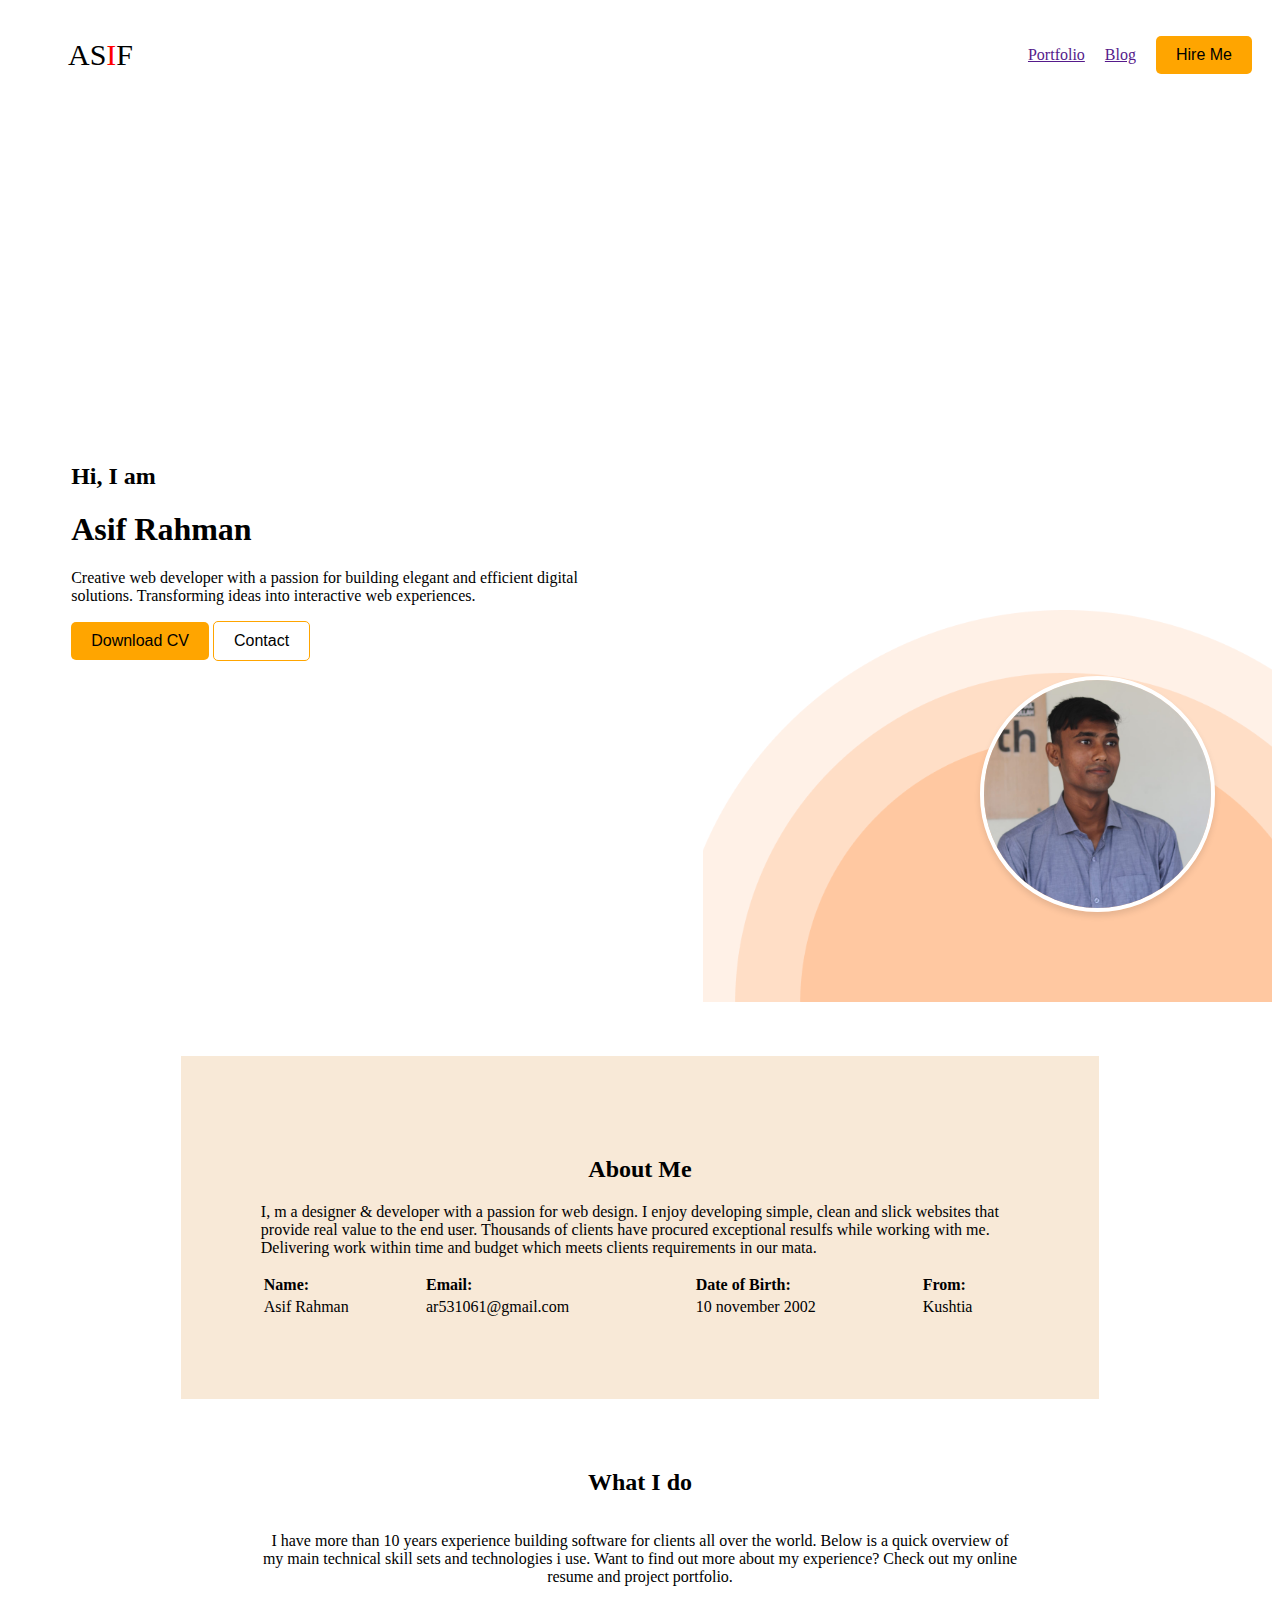
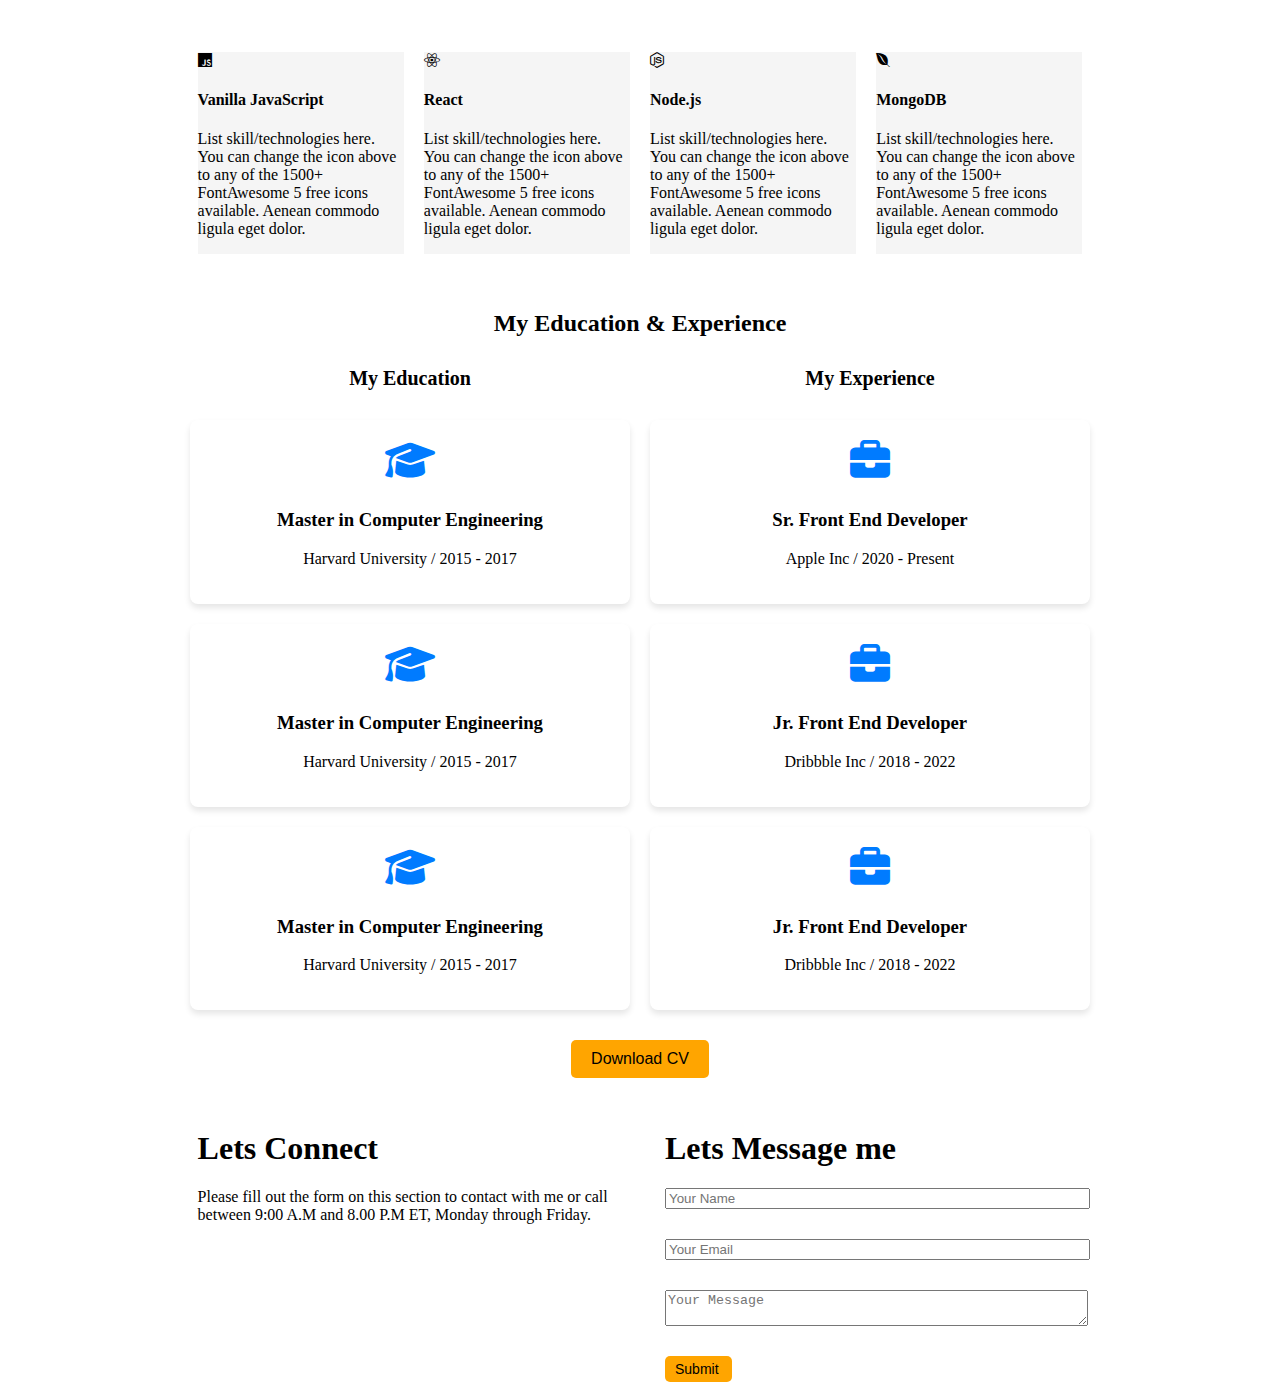
<file: index.html>
<!DOCTYPE html>
<html lang="en">
<head>
    <meta charset="UTF-8">
    <meta name="viewport" content="width=device-width, initial-scale=1.0">
    <title>Document</title>
    <link rel="stylesheet" href="style.css">
    <link rel="stylesheet" href="https://cdnjs.cloudflare.com/ajax/libs/font-awesome/6.5.1/css/all.min.css">
</head>
<body>
    <nav>

        <div>
            <p>AS<span class="nav-span">I</span>F</p>
        </div>

        <div class="navbar">
            <a href="">Portfolio</a>
            <a href="">Blog</a>
            <button class="btn-hire">Hire Me</button>

        </div>
    </nav>
    <div class="hero-container">
        <div class="hero-child1">
            <div class="intro"> 
                <h2>Hi, I am</h2>
                <h1>Asif Rahman</h1>
                <p>Creative web developer with a passion for building elegant and efficient digital solutions. Transforming ideas into interactive web experiences.</p>
                <div class="hero-btns">
                    <button class="btn-dld">Download CV</button>
                    <button class="btn-con">Contact</button>
                </div>    
            </div>
            
        </div>
        <div class="hero-child2">
           <img src="asifprofile.jpg" alt="">
        </div>
    </div>
    <br>
    <br>
    <br>

    <main class="main-container">
        <div class="main-card">
            <h2>About Me</h2>
            <p>I, m a designer & developer with a passion for web design. I enjoy developing simple, clean and
                slick websites that provide real value to the end user. Thousands of clients have procured
                exceptional resulfs while working with me. Delivering work within time and budget which meets
                clients requirements in our mata.</p>
            
            <div class="table-card">
                <table class="main-table">
                    <thead>
                        <tr>
                            <th>Name:</th>
                            <th>Email:</th>
                            <th>Date of Birth:</th>
                            <th>From:</th>
                        </tr>
                    </thead>
                    <tbody>
                        <tr>
                            <td>Asif Rahman</td>
                            <td>ar531061@gmail.com</td>
                            <td>10 november 2002</td>
                            <td>Kushtia</td>
                        </tr>
                    </tbody>
                </table>    
            </div>
        </div>
        
    </main>

    <div class="whatido">
            <h2>What I do </h2>
            <p>I have more than 10 years experience building software for clients all over the world. Below is a quick
                overview of my main technical skill sets and technologies i use. Want to find out more about my experience?
                Check out my online resume and project portfolio.</p>
    
    
    </div>

    <div class="grid-container">
        <div class="grid">
            <i class="fa-brands fa-js"></i>
            <h4>Vanilla JavaScript</h4>
            <p>List skill/technologies
                here. You can change the
                icon above to any of the
                1500+ FontAwesome 5
                free icons available.
                Aenean commodo ligula
                eget dolor.</p>
        </div>
        <div class="grid">
            <i class="fa-brands fa-react"></i>
            <h4>React</h4>
            <p>List skill/technologies
                here. You can change the
                icon above to any of the
                1500+ FontAwesome 5
                free icons available.
                Aenean commodo ligula
                eget dolor.</p>
        </div>
        <div class="grid">
            <i class="fa-brands fa-node-js"></i>
            <h4>Node.js</h4>
            <p>List skill/technologies
                here. You can change the
                icon above to any of the
                1500+ FontAwesome 5
                free icons available.
                Aenean commodo ligula
                eget dolor.</p>
        </div>
        <div class="grid">
            <i class="fa-brands fa-envira"></i>
            <h4>MongoDB</h4>
            <p>List skill/technologies
                here. You can change the
                icon above to any of the
                1500+ FontAwesome 5
                free icons available.
                Aenean commodo ligula
                eget dolor.</p>

        </div>

    </div>
    <br>
    <br>

    <div>
        <h2 style="text-align: center; margin-bottom: 20px;">My Education & Experience</h2>
        <body>

            <!-- <h2 style="text-align: center; margin-bottom: 20px;">My Education & Experience</h2> -->
        
            <div class="container">
                <!-- Column Headers -->
                <div class="header" style="text-align: center; font-size: 20px; font-weight: bold;">
                    My Education
                </div>
                <div class="header" style="text-align: center; font-size: 20px; font-weight: bold;">
                    My Experience
                </div>
        
                <!-- Row 1 -->
                <div class="card">
                    <i class="fa-solid fa-graduation-cap"></i>
                    <h3>Master in Computer Engineering</h3>
                    <p>Harvard University / 2015 - 2017</p>
                </div>
                <div class="card">
                    <i class="fa-solid fa-briefcase"></i>
                    <h3>Sr. Front End Developer</h3>
                    <p>Apple Inc / 2020 - Present</p>
                </div>
        
                <!-- Row 2 -->
                <div class="card">
                    <i class="fa-solid fa-graduation-cap"></i>
                    <h3>Master in Computer Engineering</h3>
                    <p>Harvard University / 2015 - 2017</p>
                </div>
                <div class="card">
                    <i class="fa-solid fa-briefcase"></i>
                    <h3>Jr. Front End Developer</h3>
                    <p>Dribbble Inc / 2018 - 2022</p>
                </div>
        
                <!-- Row 3 -->
                <div class="card">
                    <i class="fa-solid fa-graduation-cap"></i>
                    <h3>Master in Computer Engineering</h3>
                    <p>Harvard University / 2015 - 2017</p>
                </div>
                <div class="card">
                    <i class="fa-solid fa-briefcase"></i>
                    <h3>Jr. Front End Developer</h3>
                    <p>Dribbble Inc / 2018 - 2022</p>
                </div>
            </div>
            
            <div class="dld-con">
                <button class="btn-cv">Download CV</button>
            </div>

        
        </body>
        
    </div>

    <div class="footer">
        <div>
            <h1>Lets Connect</h1>
            <p>Please fill out the form on this section to contact with me or call between
                9:00 A.M and 8.00 P.M ET, Monday through Friday.</p>
        </div>
        <div>
            <h1>Lets Message me</h1>
            <div class="form-container">
                <input type="text" class="input-field" placeholder="Your Name">
                <input type="email" class="input-field" placeholder="Your Email">
                <textarea class="input-field" placeholder="Your Message"></textarea>
                <button class="btn">Submit</button>
            </div>

        </div>

    </div>
    
    
    <footer></footer>
    
</body>
</html>
</file>
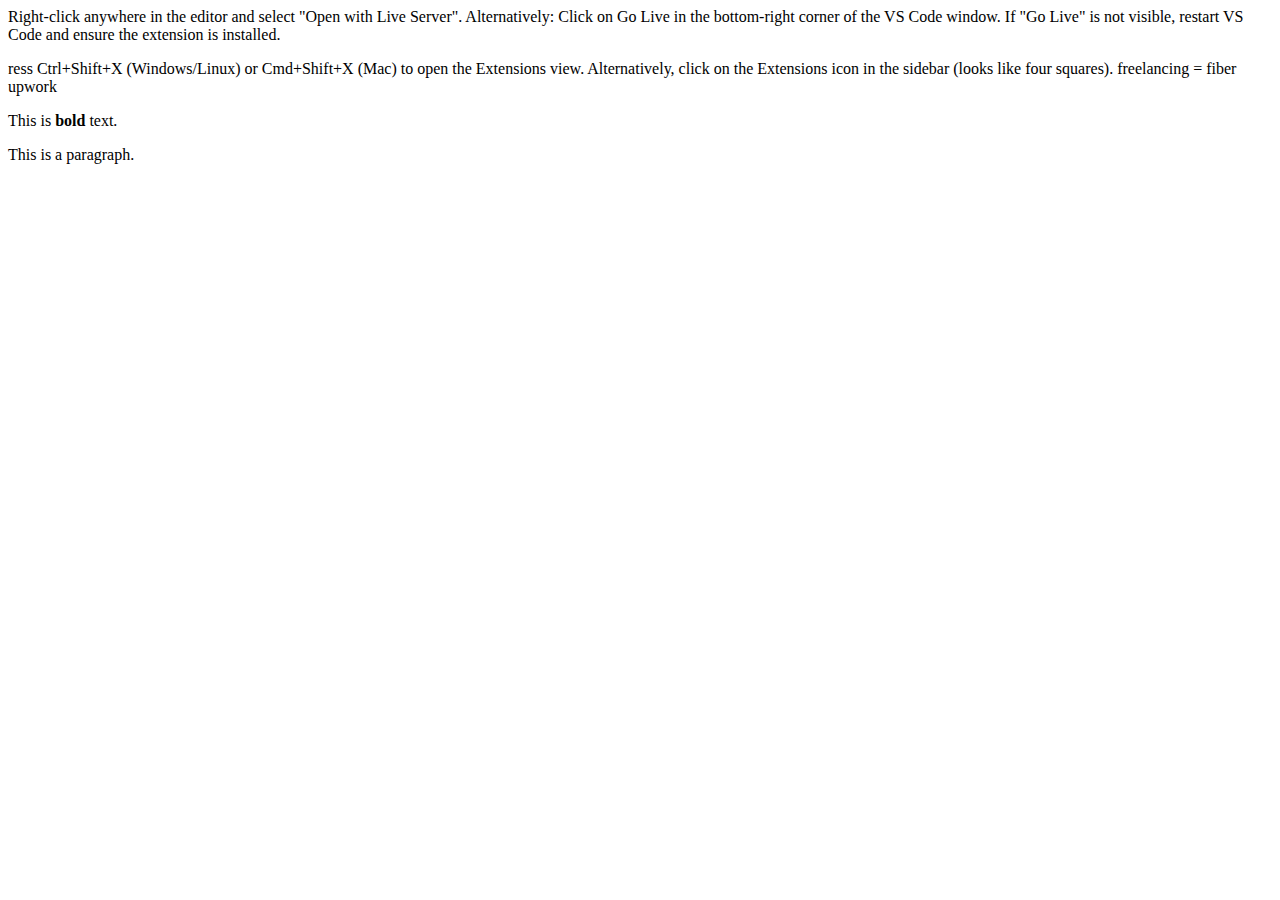
<file: first.html>
<p> Right-click anywhere in the editor and select "Open with Live Server".
    Alternatively:
    Click on Go Live in the bottom-right corner of the VS Code window.
    If "Go Live" is not visible, restart VS Code and ensure the extension is installed.
</p>

<p>ress Ctrl+Shift+X (Windows/Linux) or Cmd+Shift+X (Mac) to open the Extensions view.
Alternatively, click on the Extensions icon in the sidebar (looks like four squares).
freelancing = fiber upwork
</p>

<p>This is <b>bold</b> text.</p>
<!DOCTYPE html>
<html>
  <head>
    <title>My Page</title>
  </head>
  <body>
    <p>This is a paragraph.</p>
  </body>
</html>
<!DOCTYPE html>
<html lang="en">
<head>
    <meta charset="UTF-8">
    <meta name="viewport" content="width=device-width, initial-scale=1.0">
    <title>Document</title>
</head>
<body>
    
</body>
</html>
</file>
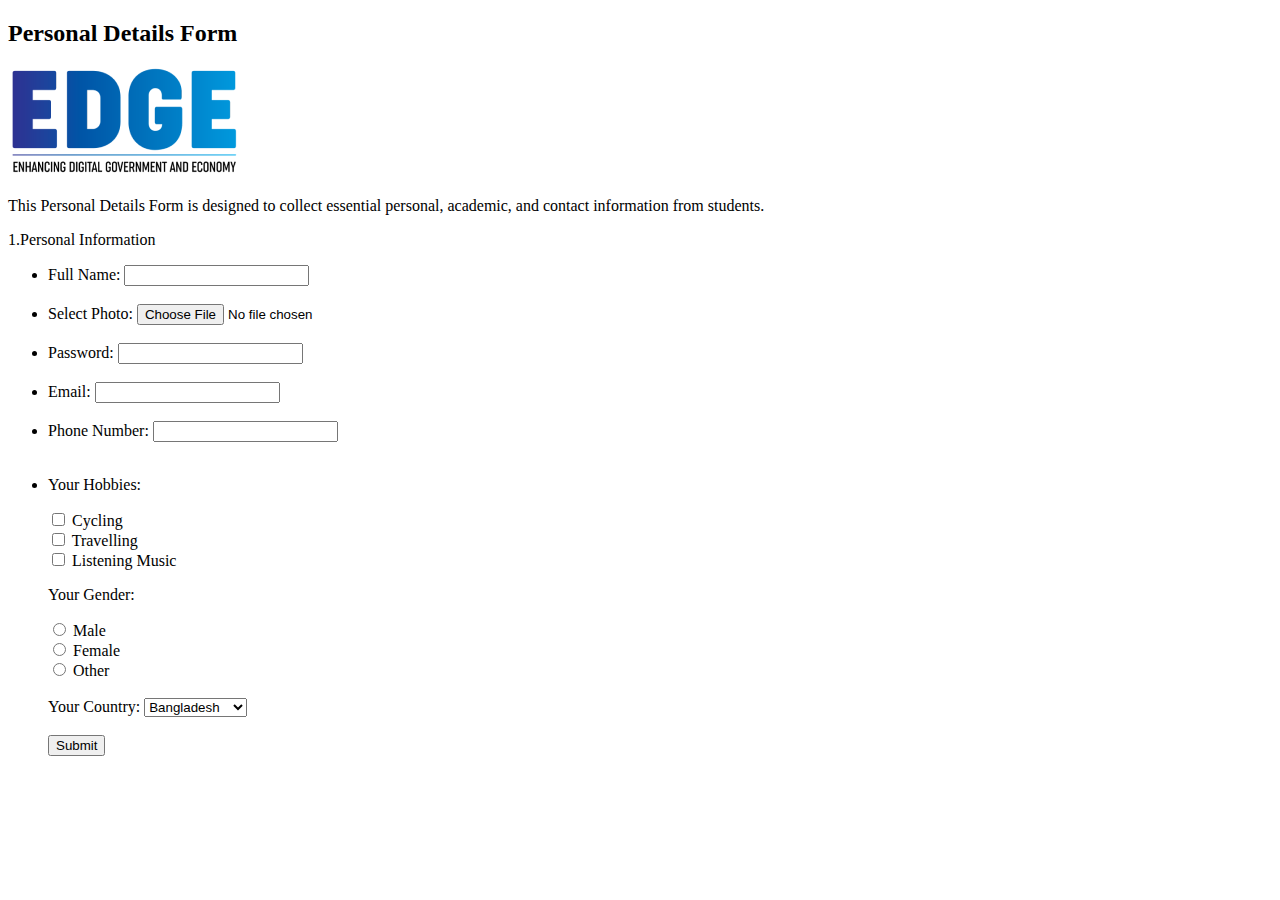
<file: html assignment.html>
<!DOCTYPE html>
<html lang="en">
<head>
    <meta charset="UTF-8">
    <meta name="viewport" content="width=device-width, initial-scale=1.0">
    <title>Personal Details Form</title>
    <link rel="icon" href="https://upload.wikimedia.org/wikipedia/commons/5/5b/Google_Forms_2020_Logo.svg" type="image/png">
</head>
<body>
    <h2>Personal Details Form</h2>
    
    
    <img src="HTML/logo_footer.png" alt="EDGE">
    <br>
    <p>This Personal Details Form is designed to collect essential personal, academic, and contact information from students.</p>
    <p>1.Personal Information</p>
    <ul>
        <li>
        <label for="name">Full Name:</label>
        <input type="text" id = "name">

        </li>
        <br>
        <li>
            <label for="img">Select Photo:</label>
            <input type="file" id = "img">
    
        </li>
        <br>
        <li>
            <label for="pass">Password:</label>
            <input type="password" id = "pass">
    
        </li>
        <br>
        <li>
            <label for="email">Email:</label>
            <input type="email" id = "email">
    
        </li>
        <br>
        <li>
            <label for="phn">Phone Number:</label>
            <input type="number" id = "phn">
    
        </li>
        <br>
        <li>
            <p>Your Hobbies:</p>
             <input type="checkbox" id="o1">
             <label for="o1">Cycling</label><br>
             <input type="checkbox" id="o2">
             <label for="o2">Travelling</label><br>
             <input type="checkbox" id="o3">
             <label for="o3">Listening Music</label><br>

            <p>Your Gender:</p>
            <input type="radio" id = "o1">
            <label for="o1">Male</label>
            <br>
            <input type="radio" id = "o2">
            <label for="o2">Female</label>
            <br>
            <input type="radio" id = "o3">
            <label for="o3">Other</label>
            <br>

        
            <br>
        <label for="ddm">Your Country:</label>
        <select name="country" id="ddm">
        <option value="BD">Bangladesh</option>
        <option value="USA">United States</option>
        <option value="Canada">Canada</option>

        </select>
        
        

        </li>
    <br>
    
        <button>Submit</button>
    
    </ul>
    

    
</body>
</html>
</file>
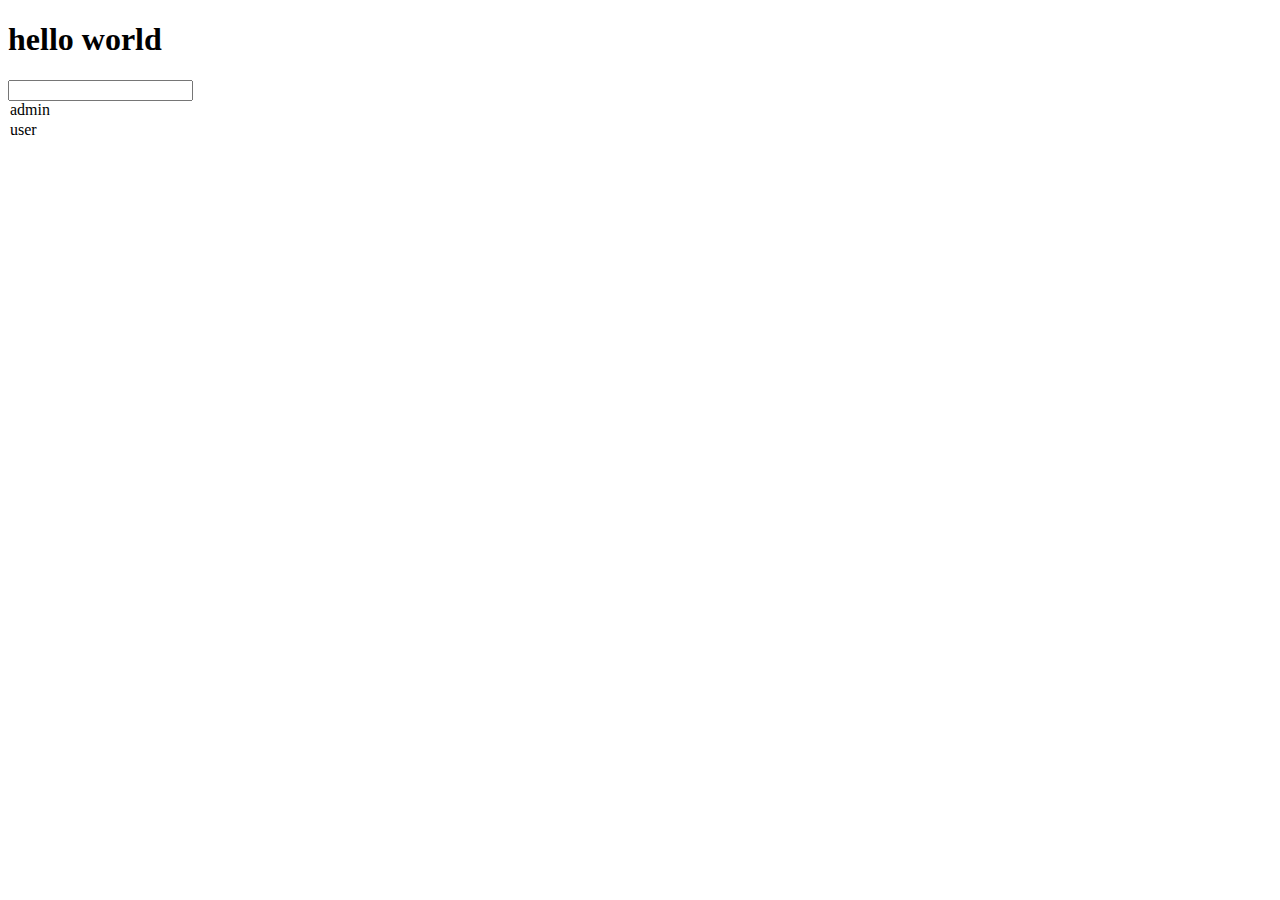
<file: new.html>
<!DOCTYPE html>
<html lang="en">
<head>
    <meta charset="UTF-8">
    <meta name="viewport" content="width=device-width, initial-scale=1.0">
    <title>First Html</title>
    <link rel="icon" type="image/x-icon" href="favicon.ico">
</head>
<body>
    <h1>hello world</h1>
    <input type="text">
    <option>admin</option>
    <option>user</option>
    
</body>
</html>
</file>
<file: style.css>
nav{
    display: flex;
    align-items: center;
    justify-content: space-between;
}
nav div p{
    font-size: 30px;
    margin-left: 60px;
}
.nav-span{
    color: red;

}
.navbar{
    display: flex;
    align-items: center;
    justify-content: space-between;
    
}
.navbar a, .navbar button{
    margin-right: 20px;

}
.btn-hire{
    background-color:orange;
    padding: 10px 20px;
    border: none;
    border-radius: 5px;
    font-size: 16px;
}
.btn-hire:hover{
    background-color:#0056b3;
}
.btn-dld{
    background-color:orange;
    padding: 10px 20px;
    border: none;
    border-radius: 5px;
    font-size: 16px;

}
.btn-con{
    background-color:white;
    padding: 10px 20px;
    border: 1px orange solid;
    border-radius: 5px;
    font-size: 16px;

}

/* hero section*/
.hero-container {
    display: flex;
    width: 100%;
    height: 100vh;
}
.hero-child1 {
    width: 50%;
    display: flex;
    align-items: center;
    padding: 0 5%;
    /*background-color: #f4f4f4;*/
}
.hero-child2 {
    width: 50%;
    position: relative;
    background-image: url('header_bg.png');
    background-size: 630px; /* Fixed width for background */
    background-position: bottom;
    background-repeat: no-repeat;

}
.hero-child2 img {
    position: absolute;
    bottom: 10%;
    right: 10%;
    width: 40%;
    max-width: 250px;
    border-radius: 50%;
    border: 4px solid white;
    box-shadow: 0 4px 6px rgba(0,0,0,0.1);
    object-fit: cover;
    aspect-ratio: 1/1;
}

/* main*/
.main-container{
    display: flex;
    align-items: center;
    justify-content: center;
    
}
.main-card{
    width: 60%;
    background-color: rgb(248, 233, 215);
    padding: 80px;
}
.main-card h2{
    text-align: center;
}


.table-card {
    width: 100%; /* Make the table fill the width of the .main-card */
    margin: 0;    /* Remove any default margin */
    padding: 0;   /* Remove any default padding */
    display: block;
}
.main-table{
    width: 100%;
}

.main-table th, .main-table td {
    text-align: initial;
}

/* what i do*/
.whatido-container{
    background-color: red;
}
.whatido{
    
        width: 60%;
        display: flex;             /* Enable flexbox */
        flex-direction: column;    /* Stack items vertically */
        justify-content: center;   /* Center vertically */
        align-items: center;       /* Center horizontally */
        height: 100%;              /* Full height of the parent container (viewport in this case) */
        text-align: center;        /* Center text inside the container */
        margin: auto;  /* Ensure the element stays centered */   
        padding: 50px;  
}

/* grid*/
.grid-container{
    width: 70%;
    display: flex;
    align-items: center;
    justify-content: center;
    margin: auto;
    gap: 20px;
}
.grid{
    background-color:whitesmoke;
}

/*cv*/
.container {
    max-width: 900px;
    margin: auto;
    display: grid;
    grid-template-columns: repeat(2, 1fr); /* 2 columns */
    gap: 20px;
}

.card {
    background: white;
    padding: 20px;
    border-radius: 8px;
    box-shadow: 0px 4px 6px rgba(0, 0, 0, 0.1);
    text-align: center;
}

.card i {
    font-size: 40px;
    color: #007bff;
    margin-bottom: 10px;
}

.header {
    text-align: center;
    font-size: 22px;
    font-weight: bold;
    padding: 10px 0;
}

/* Responsive Design */
@media (max-width: 768px) {
    .container {
        grid-template-columns: 1fr; /* Single column on small screens */
    }
}
.btn-cv{
    background-color:orange;
    padding: 10px 20px;
    border: none;
    border-radius: 5px;
    font-size: 16px;
    position: ;

}
.dld-con{
    display: flex;
    align-items: center;
    justify-content: center;
    padding: 30px;
}

/*footer*/
.footer {
    width: 70%;
    display: flex;
    justify-content: space-between;
    align-items: flex-start; /* Aligns at the top */
    margin: auto;
    gap: 50px; /* Adds space between two divs */
}

.footer > div {
    width: 50%; /* Makes both child divs equal width */
}

.form-container {
    width: 100%; /* Makes form take full width of its parent */
    display: flex;
    flex-direction: column; /* Stacks input fields vertically */
    gap: 30px; /* Ensures 30px space between input fields */
}

.input-field {
    width: 100%; /* Makes inputs expand fully */
}

    .btn {
        background-color: orange;
        padding: 5px 10px; /* Reduce padding for a smaller size */
        border: none;
        border-radius: 5px;
        font-size: 14px; /* Reduce font size */
        cursor: pointer;
        display: block; /* Ensures it starts from the left */
        text-align: left; /* Aligns text inside the button to the left */
        margin-right: 350px;
    }
    





/* main section
.main-container{
    display: flex;
    align-items: center;
    justify-content: space-between;
}
.image img{
    max-width: 50%; 
    max-height: 200px; 
    width: auto;
    height: auto;
}
.intro{
    flex:1 ;
    max-width: 50%;
    padding-right: 20px;
} */
</file>
